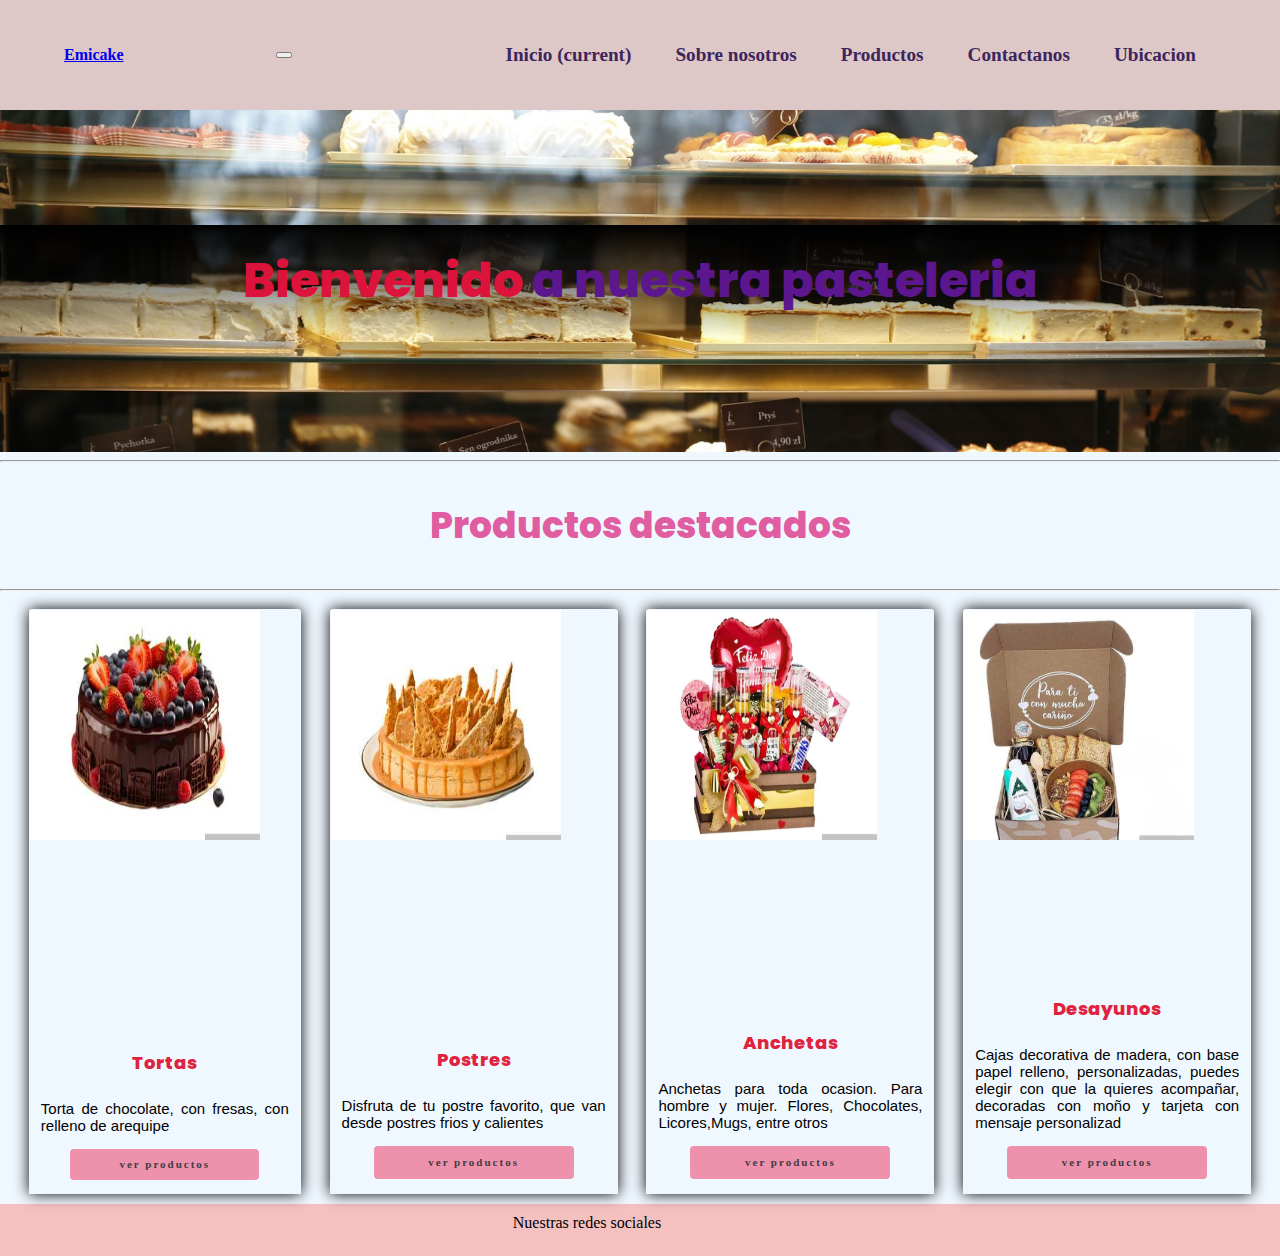
<file: index.html>
<!DOCTYPE html>
<html lang="es">
  <head>
    <meta charset="UTF-8" />
    <meta name="viewport" content="width=device-width, initial-scale=1.0" />
    <title>Emicale</title>
  </head>
  <body>
    <title>Emicake</title>
    <link
      href="https://cdn.jsdelivr.net/npm/bootstrap@5.3.2/dist/css/bootstrap.min.css"
      rel="stylesheet"
      integrity="sha384-T3c6CoIi6uLrA9TneNEoa7RxnatzjcDSCmG1MXxSR1GAsXEV/Dwwykc2MPK8M2HN"
      crossorigin="anonymous"
    />

    <link
      rel="stylesheet"
      href="https://cdnjs.cloudflare.com/ajax/libs/font-awesome/6.5.1/css/all.min.css"
      integrity="sha512-DTOQO9RWCH3ppGqcWaEA1BIZOC6xxalwEsw9c2QQeAIftl+Vegovlnee1c9QX4TctnWMn13TZye+giMm8e2LwA=="
      crossorigin="anonymous"
      referrerpolicy="no-referrer"
    />
    <link rel="stylesheet" href="style.css" />

    <header class="navbarnavbar-expand-lg encabezado">
        <nav class="navbar navbar-expand-lg navbar dark">
            <a class="navbar-brand" href="#">Emicake</a>
            <button class="navbar-toggler" type="button" data-toggle="collapse" data-target="#navbarNav" aria-controls="navbarNav" aria-expanded="false" aria-label="Toggle navigation">
                <span class="navbar-toggler-icon"></span>
            </button>
            <div class="collapse navbar-collapse" id="navbarNav">
                <ul class="navbar-nav ml-auto">
                    <li class="nav-item active">
                        <a class="nav-link" href="./index.html">Inicio <span class="sr-only">(current)</span></a>
                    </li>
                    <li class="nav-item">
                        <a class="nav-link" href="pages/Sobre nosotros.html">Sobre nosotros</a>
                    </li>
                    <li class="nav-item">
                        <a class="nav-link" href="pages/Productos.html">Productos</a>
                    </li>
                    <li class="nav-item">
                        <a class="nav-link" href="pages/contactanos.html">Contactanos</a>
                    </li>
                    <li class="nav-item">
                        <a class="nav-link" href="pages/Ubicacion.html">Ubicacion</a>
                    </li>
                </ul>
            </div>
        </nav>
    </header>

    <div class="banner">
      <h2>
        Bienvenido <span class="color-acento"> a nuestra pasteleria </span>
      </h2>
    </div>
<hr>
    <h3 class="tex-center eslogan">Productos destacados</h3>
    <hr>

<main class="product-container">
    <div class="card" style="width: 17rem;">
        <img src="./assets/multimedia/torta de fresa con.jpg" class="card-img-top" alt="...">
        <div class="card-body">
          <h4 class="card-title">Tortas</h4>
          <p class="card-text">Torta de chocolate, con fresas, con relleno de arequipe</p>
          <a href="./pages/Productos.html" class="btn btn-primary">ver productos</a>
        </div>
      </div>

      <div class="card" style="width: 18rem;">
        <img src="./assets/multimedia/cheescake de quezo.jpg" class="card-img-top" alt="...">
        <div class="card-body">
          <h4 class="card-title">Postres</h4>
          <p class="card-text"> Disfruta de tu postre favorito, que van desde postres frios y
            calientes</p>
          <a href="./pages/Productos.html" class="btn btn-primary">ver productos</a>
        </div>
      </div>

      <div class="card" style="width: 18rem;">
        <img src="./assets/multimedia/anchetas7.jpg" class="card-img-top" alt="...">
        <div class="card-body">
          <h4 class="card-title">Anchetas</h4>
          <p class="card-text">Anchetas para toda ocasion. Para hombre y mujer. Flores, Chocolates,
            Licores,Mugs, entre otros </p>
          <a href="./pages/Productos.html" class="btn btn-primary">ver productos</a>
        </div>
      </div>

      <div class="card" style="width: 18rem;">
        <img src="./assets/multimedia/desayunos1 (1).jpeg" class="card-img-top" alt="...">
        <div class="card-body">
          <h4 class="card-title">Desayunos</h4>
          <p class="card-text">Cajas decorativa de madera, con base papel relleno, personalizadas,
            puedes elegir con que la quieres acompañar, decoradas con moño y
            tarjeta con mensaje personalizad</p>
          <a href="./pages/Productos.html" class="btn btn-primary">ver productos</a>
        </div>
        <link rel="stylesheet" href="style.css">
      </div>
</main>
      
<footer class="footer">
Nuestras redes sociales
<a href="./asstes/icono/facebook.png"><i class="fa-brands fa-facebook"></i></a>
<a href="./asstes/icono/instagram.png"><i class="fa-brands fa-square-instagram"></i></a>
<a href="./asstes/icono/whatsapp.png"><i class="fa-brands fa-square-whatsapp"></i></a>
</footer>

</body>
</html>
</file>
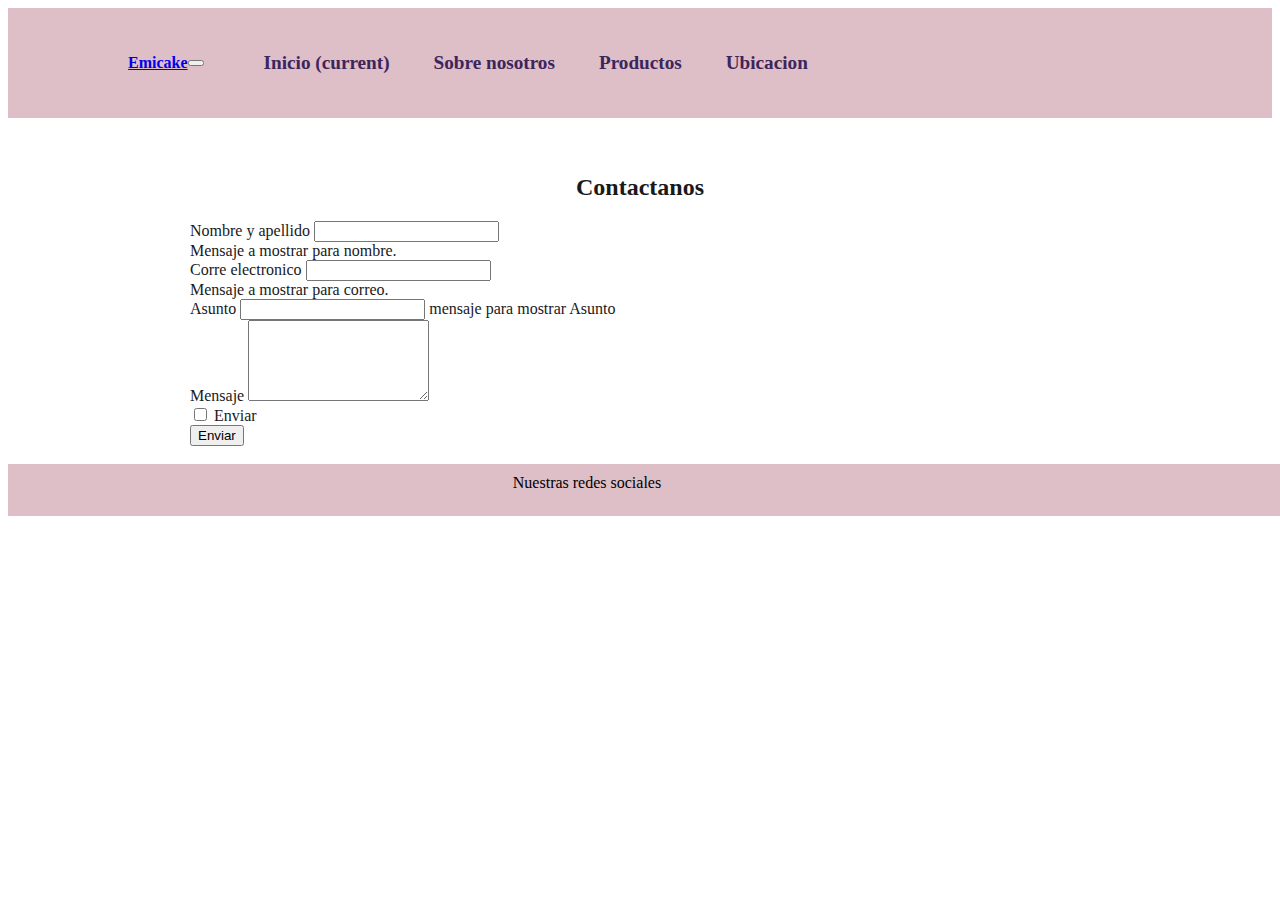
<file: pages/Contactanos.html>
<!DOCTYPE html>
<html lang="es">
  <head>
    <meta charset="UTF-8" />
    <meta name="viewport" content="width=device-width, initial-scale=1.0" />
    <title>Contactanos</title>
  </head>
  <body>
    <link
      href="https://cdn.jsdelivr.net/npm/bootstrap@5.3.2/dist/css/bootstrap.min.css"
      rel="stylesheet"
      integrity="sha384-T3c6CoIi6uLrA9TneNEoa7RxnatzjcDSCmG1MXxSR1GAsXEV/Dwwykc2MPK8M2HN"
      crossorigin="anonymous"
    />

    <link
      rel="stylesheet"
      href="https://cdnjs.cloudflare.com/ajax/libs/font-awesome/6.5.1/css/all.min.css"
      integrity="sha512-DTOQO9RWCH3ppGqcWaEA1BIZOC6xxalwEsw9c2QQeAIftl+Vegovlnee1c9QX4TctnWMn13TZye+giMm8e2LwA=="
      crossorigin="anonymous"
      referrerpolicy="no-referrer"
    />

    <link
      rel="stylesheet"
      href="../assets/styles/styles.css/contacto-styles.css"
    />
    <header class="navbar navbar-expand-lg encabezado">
        <nav class="navbar navbar-expand-lg navbar dark">
            <a class="navbar-brand" href="#">Emicake</a>
            <button class="navbar-toggler" type="button" data-toggle="collapse" data-target="#navbarNav" aria-controls="navbarNav" aria-expanded="false" aria-label="Toggle navigation">
                <span class="navbar-toggler-icon"></span>
            </button>
            <div class="collapse navbar-collapse" id="navbarNav">
                <ul class="navbar-nav ml-auto">
                    <li class="nav-item active">
                        <a class="nav-link" href="../index.html">Inicio <span class="sr-only">(current)</span></a>
                    </li>
                    <li class="nav-item">
                        <a class="nav-link" href="./Sobre nosotros.html">Sobre nosotros</a>
                    </li>
                    <li class="nav-item">
                        <a class="nav-link" href="./Productos.html">Productos</a>
                    </li>
                    </li>
                    <li class="nav-item">
                        <a class="nav-link" href="./Ubicacion.html">Ubicacion</a>
                    </li>
                </ul>
            </div>
        </nav>
    </header>
    <br>
    <br>
    <section class="contactenos bg-info">
      <h2 class="tex-center">Contactanos</h2>
      <div class="container">
        <form class="row">
          <div class="mb-3">
            <label for="nombre" class="form-label">Nombre y apellido</label>
            <input
              type="text"
              class="form-control"
              id="Nombre y apellido"
              aria-describedby="nombre y apellido"
            />
            <div id="nombre" class="form-text">
              Mensaje a mostrar para nombre.
            </div>
          </div>

          <div class="mb-3">
            <label for="exampleInputEmail1" class="form-label"
              >Corre electronico</label
            >
            <input
              type="email"
              class="form-control"
              id="exampleInputEmail1"
              aria-describedby="emailHelp"
            />
            <div id="emailHelp" class="form-text">
              Mensaje a mostrar para correo.
            </div>
          </div>
          <div class="mb-3">
          <label for="exampleInputPassword1" class="form-label"
            >Asunto</label>
          <input type="comentario" class="form-control" id="Mensaje" />
          mensaje para mostrar Asunto
          </div>
          <div class="mb-3">
          <label for="Mensaje">Mensaje</label>
           <textarea class="form-control"name="mensaje" id="" cols="20" rows="5"></textarea>
          </div>
          <div class="mb-3 form-check">
            <input
              type="checkbox"
              class="form-check-input"
              id="exampleCheck1"
            />
            <label class="form-check-label" for="exampleCheck1"
              >Enviar</label
            >
          </div>
          <button type="enviar" class="btn btn-primary">Enviar</button>
        </form>
      </div>
    </section>

    <br>

            
    <footer class="footer">
        Nuestras redes sociales
        <a href="./asstes/icono/facebook.png"><i class="fa-brands fa-facebook"></i></a>
        <a href="./asstes/icono/instagram.png"><i class="fa-brands fa-square-instagram"></i></a>
        <a href="./asstes/icono/whatsapp.png"><i class="fa-brands fa-square-whatsapp"></i></a>
      </footer>
  </body>
</html>
</file>
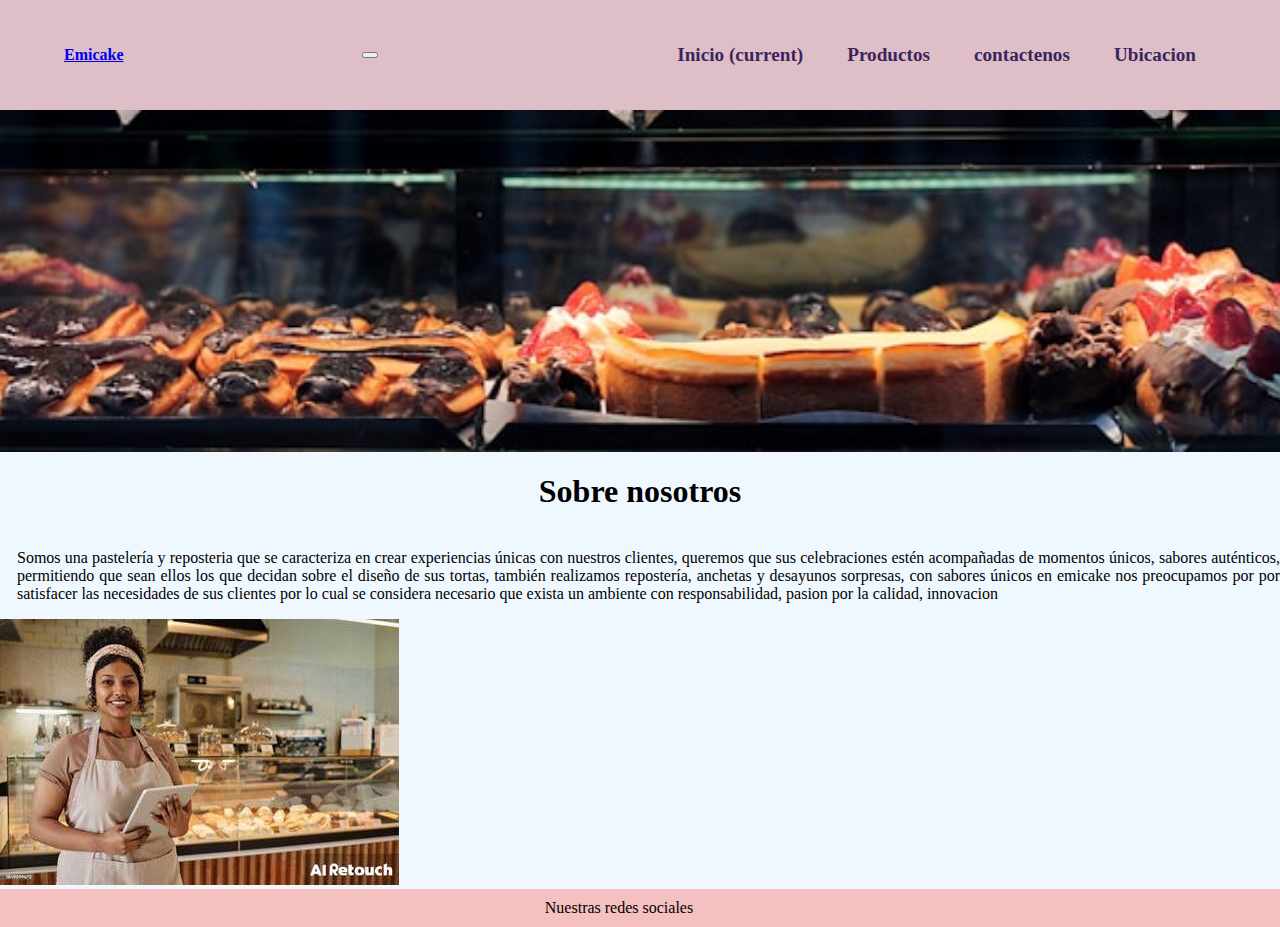
<file: pages/Sobre nosotros.html>
<!DOCTYPE html>
<html lang="es">
  <head>
    <meta charset="UTF-8" />
    <meta name="viewport" content="width=device-width, initial-scale=1.0" />
    <title>Sobre nosotros</title>
  </head>
  <body>
    <link
      href="https://cdn.jsdelivr.net/npm/bootstrap@5.3.2/dist/css/bootstrap.min.css"
      rel="stylesheet"
      integrity="sha384-T3c6CoIi6uLrA9TneNEoa7RxnatzjcDSCmG1MXxSR1GAsXEV/Dwwykc2MPK8M2HN"
      crossorigin="anonymous"
    />

    <link
      rel="stylesheet"
      href="https://cdnjs.cloudflare.com/ajax/libs/font-awesome/6.5.1/css/all.min.css"
      integrity="sha512-DTOQO9RWCH3ppGqcWaEA1BIZOC6xxalwEsw9c2QQeAIftl+Vegovlnee1c9QX4TctnWMn13TZye+giMm8e2LwA=="
      crossorigin="anonymous"
      referrerpolicy="no-referrer"
    />
    <link
      rel="stylesheet"
      href="../assets/styles/styles.css/nosotros-style.css"
    />

      <header class="navbarnavbar-expand-lg encabezado">
        <nav class="navbar navbar-expand-lg navbar dark">
            <a class="navbar-brand" href="#">Emicake</a>
            <button class="navbar-toggler" type="button" data-toggle="collapse" data-target="#navbarNav" aria-controls="navbarNav" aria-expanded="false" aria-label="Toggle navigation">
                <span class="navbar-toggler-icon"></span>
            </button>
            <div class="collapse navbar-collapse" id="navbarNav">
                <ul class="navbar-nav ml-auto">
                    <li class="nav-item active">
                        <a class="nav-link" href="../index.html">Inicio <span class="sr-only">(current)</span></a>
                    </li>
                    <li class="nav-item">
                        <a class="nav-link" href="./Productos.html">Productos</a>
                    </li>
                    <li class="nav-item">
                        <a class="nav-link" href="./Contactanos.html">contactenos</a>
                    </li>
                    <li class="nav-item">
                        <a class="nav-link" href="./Ubicacion.html">Ubicacion</a>
                    </li>
                </ul>
            </div>
        </nav>
    </header>

    <div class="banner-2"></div>

    <section class="nosotros">
      <h1 class="tex-center m-5">Sobre nosotros</h1>
      <div class="row">
        <div class="col-6">
         <p> Somos una pastelería y reposteria que se caracteriza en crear
            experiencias únicas con nuestros clientes, queremos que sus
            celebraciones estén acompañadas de momentos únicos, sabores
            auténticos, permitiendo que sean ellos los que decidan sobre el diseño
            de sus tortas, también realizamos repostería, anchetas y desayunos
            sorpresas, con sabores únicos en emicake nos preocupamos por por
            satisfacer las necesidades de sus clientes por lo cual se considera
            necesario que exista un ambiente con responsabilidad, pasion por la
            calidad, innovacion</p>
        </div>
        <div class="col-6">
            <img src="../assets/multimedia/img.jpg" alt="">
    
        </div>
      </div>
    </section>


    <footer class="footer">
        Nuestras redes sociales
        <a href="./asstes/icono/facebook.png"><i class="fa-brands fa-facebook"></i></a>
        <a href="./asstes/icono/instagram.png"><i class="fa-brands fa-square-instagram"></i></a>
        <a href="./asstes/icono/whatsapp.png"><i class="fa-brands fa-square-whatsapp"></i></a>
      </footer>


  </body>
</html>
</file>
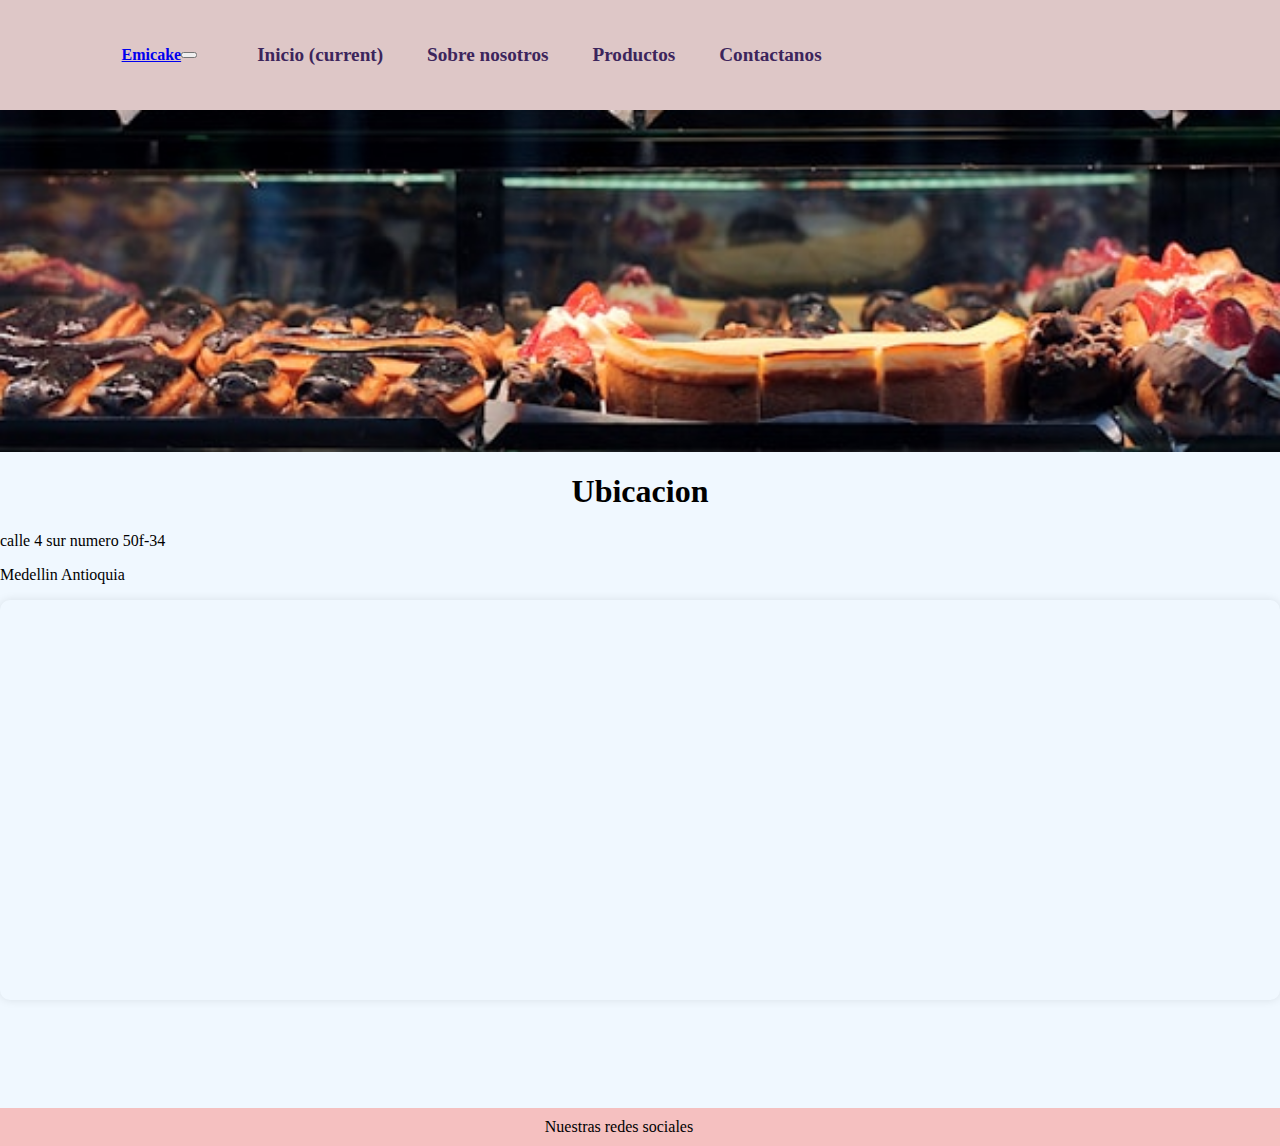
<file: pages/Ubicacion.html>
<!DOCTYPE html>
<html lang="es">
  <head>
    <meta charset="UTF-8" />
    <meta name="viewport" content="width=device-width, initial-scale=1.0" />
    <title>Ubicacion</title>
  </head>
  <body>
    <link
      href="https://cdn.jsdelivr.net/npm/bootstrap@5.3.2/dist/css/bootstrap.min.css"
      rel="stylesheet"
      integrity="sha384-T3c6CoIi6uLrA9TneNEoa7RxnatzjcDSCmG1MXxSR1GAsXEV/Dwwykc2MPK8M2HN"
      crossorigin="anonymous"
    />

    <link
      rel="stylesheet"
      href="https://cdnjs.cloudflare.com/ajax/libs/font-awesome/6.5.1/css/all.min.css"
      integrity="sha512-DTOQO9RWCH3ppGqcWaEA1BIZOC6xxalwEsw9c2QQeAIftl+Vegovlnee1c9QX4TctnWMn13TZye+giMm8e2LwA=="
      crossorigin="anonymous"
      referrerpolicy="no-referrer"
    />

    <link
      rel="stylesheet"
      href="../assets/styles/styles.css/ubicacion-styles.css"
    />

    <header class="navbar navbar-expand-lg encabezado">
      <nav class="navbar navbar-expand-lg navbar dark">
        <a class="navbar-brand" href="#">Emicake</a>
        <button class="navbar-toggler" type="button" data-toggle="collapse" data-target="#navbarNav" aria-controls="navbarNav" aria-expanded="false" aria-label="Toggle navigation">
            <span class="navbar-toggler-icon"></span>
        </button>
        <div class="collapse navbar-collapse" id="navbarNav">
            <ul class="navbar-nav ml-auto">
                <li class="nav-item active">
                    <a class="nav-link" href="../index.html">Inicio <span class="sr-only">(current)</span></a>
                </li>
                <li class="nav-item">
                    <a class="nav-link" href="./Sobre nosotros.html">Sobre nosotros</a>
                </li>
                <li class="nav-item">
                    <a class="nav-link" href="./Productos.html">Productos</a>
                </li>
                <li class="nav-item">
                    <a class="nav-link" href="./Contactanos.html">Contactanos</a>
                </li>
            </ul>
        </div>
    </nav>
    </header>

    <div class="banner-4"></div>

    <section id="Ubicacion">
      <div class="maps">
          <h1>Ubicacion</h1>
          <p>calle 4 sur numero 50f-34</p>
          <p>Medellin Antioquia</p>

          <div id="map-container">
          <iframe src="https://www.google.com/maps/embed?pb=!1m18!1m12!1m3!1d31730.19781056303!2d-75.60575865633184!3d6.227464250671605!2m3!1f0!2f0!3f0!3m2!1i1024!2i768!4f13.1!3m3!1m2!1s0x8e4429da98234aa9%3A0x654235fc19169992!2sPasteler%C3%ADa%20Santa%20Elena%20-%20Aeropuerto%20Enrique%20Olaya%20Herrera!5e0!3m2!1ses!2sco!4v1714393874382!5m2!1ses!2sco" width="400" height="300" style="border:0;" allowfullscreen="" loading="lazy" referrerpolicy="no-referrer-when-downgrade"></iframe>
      </div>
  </section>
  <br>
  <br>
  <br>
  <br>
  <br>
  <br>
    <footer class="footer">
      Nuestras redes sociales
      <a href="./asstes/icono/facebook.png"><i class="fa-brands fa-facebook"></i></a>
      <a href="./asstes/icono/instagram.png"><i class="fa-brands fa-square-instagram"></i></a>
      <a href="./asstes/icono/whatsapp.png"><i class="fa-brands fa-square-whatsapp"></i></a>
    </footer>
  </body>
  </html>
</file>
<file: style.css>
@font-face {
    font-family: damile;
    src: url(./assets/fonts/Poppins-ExtraBold.ttf);
}


body{
    height:100vh ;
    margin:0px ;
    box-sizing: border-box;
    background-color: aliceblue;
}


.navbar{
height: 10vh;
display: flex;
justify-content: space-between;
align-items: center;
background-color: rgb(222, 199, 199);
font-weight: bold;
padding: 10px 5% 10px 5%;
}

.navbar h1{
    color: rgb(60, 37, 92);
    font-size: 1.8rem;
}

.navbar ul li{
    display: inline-block;
    padding: 0px 20px;
}

.navbar ul li a{
    text-decoration: none;
    color: rgb(60, 37, 92);
    font-size: 1.2rem;
}


.navbar ul li a:hover{
    color: crimson;
}


p{
    padding: 0 19px 0 19px; 
    text-align: justify;
    line-height: 1.0 rem;
    font-size: 12px;
    background-image: url(./assets/fonts/Poppins-LightItalic.ttf);
    
    }
    
    
    h1{
        font-family: damile;
        src: url(./assets/fonts/Lobster-Regular.ttf);
        font-size: 26px;
    }
    
    h2,h3,h4,h5{
    font-family: damile;
    src: url(./assets/fonts/Poppins-ExtraLight.ttf);
    font-size: 18px;
    
    }

    
    .banner{
    height: 38vh;
    font-size: 30px;
    background-image: url(./assets/multimedia/images-banner-desktop.jpg);
    background-attachment: fixed;
    background-position: center center;
    background-repeat: no-repeat;
    background-size: cover;
    flex-direction: column;
    text-align: center;
    justify-content: center;
    align-content: center;
    display: flex;
    }
    
    .banner h2{
        font-family: damile;
    src: url(./assets/fonts/Poppins-Black.ttf);
    font-size: 3rem;
    color: crimson;
    padding: 20px;
    background-image: linear-gradient(black,transparent);
    }

    .color-acento{
        color: rgb(92, 22, 142);
    }

    .eslogan{  justify-content: first baseline;
        text-align: center;
        font-size: 36px;
        color: rgb(223, 93, 160);
    }

    h4{
        text-align: justify;
        text-align: justify;
               }

    .product-container{
    height: 65vh;
    display: flex;
    flex-direction: row;
    justify-content: space-evenly;
    text-align: center;
    align-items: stretch;
    grid-area: product;
    padding: 10px 0 10px 0; }

.card {
    display: flex;
    flex-direction: column;
    justify-content: space-between;
    background-size: 79px;
    width: 14vw;
    padding: 1px;
    box-sizing: border-box;
    border-top-left-radius: 3px;
    border-top-right-radius: 3px;
    box-shadow: 0px 0px 15px rgb(1, 1, 1);
    }
    
    .card img{
        width: 230px;
        height: 230px;
        text-align: center;
        display: flex;
        align-items: flex-end;
        flex-direction: row;
    }
    
    .card h4{
    text-align: center;
    color: rgb(224, 34, 62);
    }

    .card-text{
        
            padding: 0 11px 0 11px;
            font-size: 15px;
            text-align: justify;
            font-family: 'Segoe UI', Tahoma, Geneva, Verdana, sans-serif;
        }

    .card-div{
        text-align: center;
    }
    
    .btn-primary{

        width: 60%;
        border: 1px solid #ccc;
        border-radius: 4px;
        padding: 5%;
        margin-bottom: 5%;
        letter-spacing: 2px;
        line-height: 4px;
        text-decoration: none;
        display: inline-flex;
        justify-content: center;
        align-items: center;
        font-size: 11px;
        font-family: Georgia, 'Times New Roman',;  
    } 
 
        .btn-primary {
        border: rgb(208, 37, 171);
        color: rgb(66, 60, 66);
        background-color: rgb(237, 145, 172);
        font-weight: bold;
        align-items: center;
        margin-inline: auto;
        }

        .footer{
            background-color: rgb(245, 192, 192);
            grid-area: footer;
            padding: 10px;
            display: flex;
            justify-content: center;
        }


        .footer a{
            display: inline-block;
            margin: 0 7px 0 7px;
        }
        
        .footer a i{
            display: inline-block;
            border-radius: 50%;
        }
        
        .footer a i:hover{
            box-shadow: 0px 0px 15px rgb(229, 137, 164);
        }
        
        .fa-brands{
            width: 28px;
            height: 28px;
            background-repeat: no-repeat;
            background-size: cover;
        }

        @media (min-width: 600px) and (max-width: 700px){
            .banner,.eslogan, .product-container,.card img,.footer{
            text-align: left;
            }
            
        }

        @media screen and (min-width: 600px) {
            .border a ul li, .border a,.footer,.banner,.body,.product-container {
                display:flex;
                width: 100%;
          
          
          
              }
            }
</file>
<file: assets/styles/styles.css/contacto-styles.css>
@font-face {
    font-family: damile;
    src: url(./assets/fonts/Poppins-ExtraBold.ttf);
}



.navbar{
height: 10vh;
display: flex;
justify-content: space-between;
align-items: center;
background-color:rgb(222, 190, 199);
font-weight: bold;
padding: 10px 5% 10px 5%;
}

.navbar h1{
    color: rgb(60, 37, 92);
    font-size: 1.8rem;
}

.navbar ul li{
    display: inline-block;
    padding: 0px 20px;
}

.navbar ul li a{
    text-decoration: none;
    color: rgb(60, 37, 92);
    font-size: 1.2rem;
}


.navbar ul li a:hover{
    color: crimson;
}


.tex-center{
text-align: center;
justify-content: center;


}

.footer{
    background-color: rgb(222, 190, 199);
    grid-area: footer;
    padding: 10px;
    display: flex;
    justify-content: center;
}

.footer a{
    display: inline-block;
    margin: 0 7px 0 7px;
}

.footer a i{
    display: inline-block;
    border-radius: 50%;
}

.footer a i:hover{
    box-shadow: 0px 0px 15px rgb(222, 190, 199);
}

.fa-brands{
    width: 28px;
    height: 28px;
    background-repeat: no-repeat;
    background-size: cover;
}

.contactenos {
width: 100vh;
align-items: center;
justify-content: center;
margin-inline: auto;
margin: auto;
color: rgb(25, 25, 27);
}




@media screen and (min-width: 600px) {
    .border a ul li, .border a,.footer,.banner-3,.body{
        display:flex;
        width: 100%;
  
  
  
      }
    }
</file>
<file: assets/styles/styles.css/nosotros-style.css>
@font-face {
    font-family: damile;
    src: url(./assets/fonts/Poppins-ExtraBold.ttf);
}


body{
    height:100vh ;
    margin:0px ;
    box-sizing: border-box;
    background-color: aliceblue;
}

.navbar{
height: 10vh;
display: flex;
justify-content: space-between;
align-items: center;
background-color: rgb(222, 190, 199);
font-weight: bold;
padding: 10px 5% 10px 5%;
}

.navbar h1{
    color: rgb(60, 37, 92);
    font-size: 1.8rem;
}

.navbar ul li{
    display: inline-block;
    padding: 0px 20px;
}

.navbar ul li a{
    text-decoration: none;
    color: rgb(60, 37, 92);
    font-size: 1.2rem;
}


.navbar ul li a:hover{
    color: crimson;
}


.banner-2{
    height: 38vh;
    font-size: 30px;
    background-image: url(/assets/multimedia/baner\ 3.jpg);
    background-attachment: fixed;
    background-position: center center;
    background-repeat: no-repeat;
    background-size: cover;
    flex-direction: column;
    text-align: center;
    justify-content: center;
    align-content: center;
    display: flex;
    }
    
    .banner h2{
        font-family: damile;
    src: url(./assets/fonts/Poppins-BlackItalic.ttf);
    font-size: 3rem;
    color: crimson;
    padding: 20px;
    background-image: linear-gradient(black,transparent);
    }

.tex-center  {
justify-content: center;
text-align: center;

}


    p{
text-align: justify;
justify-content: center;
padding: 17px 0px  0px 17px ;
    }


    .footer{
        background-color: rgb(245, 192, 192);
        grid-area: footer;
        padding: 10px;
        display: flex;
        justify-content: center;
    }
    
    .footer a{
        display: inline-block;
        margin: 0 7px 0 7px;
    }
    
    .footer a i{
        display: inline-block;
        border-radius: 50%;
    }
    
    .footer a i:hover{
        box-shadow: 0px 0px 15px rgb(229, 137, 164);
    }
    

    
@media (min-width: 600px) and (max-width: 700px){
   .banner h2, .banner-2,.p,.header, .footer, .tex-center{
    text-align: left;
    }
    
}


@media screen and (max-width: 600px) and (max-width: 700px) {
    .header, .navbar ul li a
    {
        display:block;
        width: 100%;
      }
    }
</file>
<file: assets/styles/styles.css/ubicacion-styles.css>
@font-face {
    font-family: damile;
    src: url(./assets/fonts/Poppins-ExtraBold.ttf);
}

body{
    height:100vh ;
    margin:0px ;
    box-sizing: border-box;
    background-color: aliceblue;
}

.navbar{
height: 10vh;
display: flex;
justify-content: space-between;
align-items: center;
background-color: rgb(222, 199, 199);
font-weight: bold;
padding: 10px 5% 10px 5%;
}

.navbar h1{
    color: rgb(60, 37, 92);
    font-size: 1.8rem;
}

.navbar ul li{
    display: inline-block;
    padding: 0px 20px;
}

.navbar ul li a{
    text-decoration: none;
    color: rgb(60, 37, 92);
    font-size: 1.2rem;
}

.banner-4{
    height: 38vh;
    font-size: 30px;
    background-image: url(/assets/multimedia/baner\ 3.jpg);
    background-attachment: fixed;
    background-position: center center;
    background-repeat: no-repeat;
    background-size: cover;
    flex-direction: column;
    text-align: center;
    justify-content: center;
    align-content: center;
    display: flex;
    }

    .maps h1{
text-align: center;
justify-content: center;

    }


#map-container {
    height: 400px; 
    width: 100%;
    position: relative; 
    overflow: hidden; 
    border-radius: 10px; 
    box-shadow: 0 0 10px rgba(0, 0, 0, 0.1);
    margin: auto;   
}

#map {
    width: 100%; 
    height: 100%;
}


    .p{
text-align: center;
align-items: center;
justify-content: center;}

.h1{
    text-align: center;
    align-items: center;
    justify-content: center;

}

    .footer{
        background-color: rgb(245, 192, 192);
        grid-area: footer;
        padding: 10px;
        display: flex;
        justify-content: center;
    }
    
    .footer a{
        display: inline-block;
        margin: 0 7px 0 7px;
    }
    
    .footer a i{
        display: inline-block;
        border-radius: 50%;
    }
    
    .footer a i:hover{
        box-shadow: 0px 0px 15px rgb(225, 141, 166);
    }
    
    
@media (min-width: 600px) and (max-width: 700px){
    .banner, p,.header, .footer,.maps h1,#map-container{
    text-align: left;
    }
    
}


@media screen and (max-width: 600px) and (max-width: 700px) {
    .header, .navbar ul li a
    {
        display:block;
        width: 100%;
      }
    }
</file>
